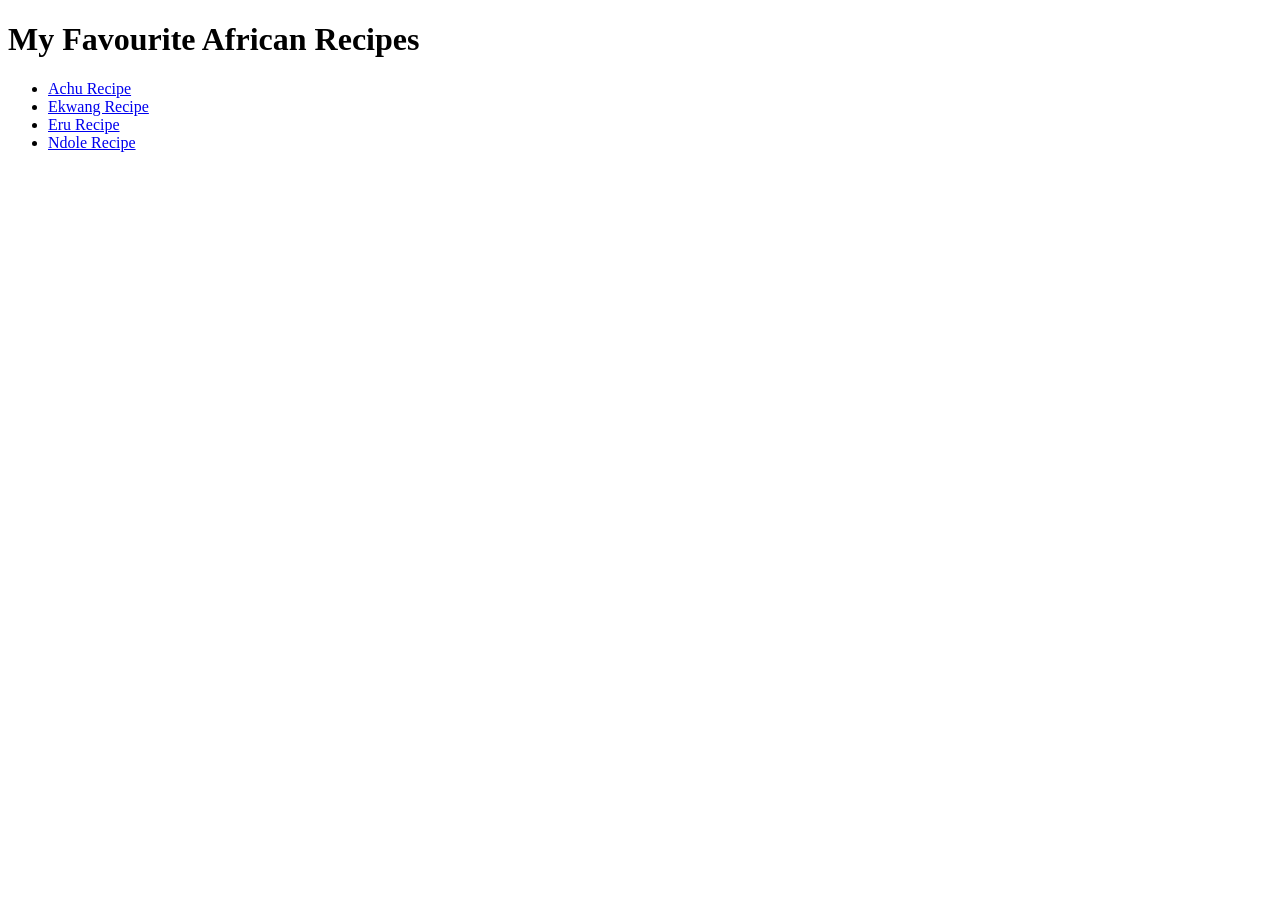
<file: index.html>
<!DOCTYPE html>
<html lang="en">
<head>
    <meta charset="UTF-8">
    <meta name="viewport" content="width=device-width, initial-scale=1.0">
    <title>Best African Recipes</title>
</head>
<body>
    <h1>My Favourite African Recipes</h1>
    <ul>
        <li><a href="./recipes/achu.html">Achu Recipe</a></li>
        <li><a href="./recipes/ekwang.html">Ekwang Recipe</a></li>
        <li><a href="./recipes/eru.html">Eru Recipe</a></li>
        <li><a href="./recipes/ndole.html">Ndole Recipe</a></li>
    </ul> 
</body>
</html>
</file>
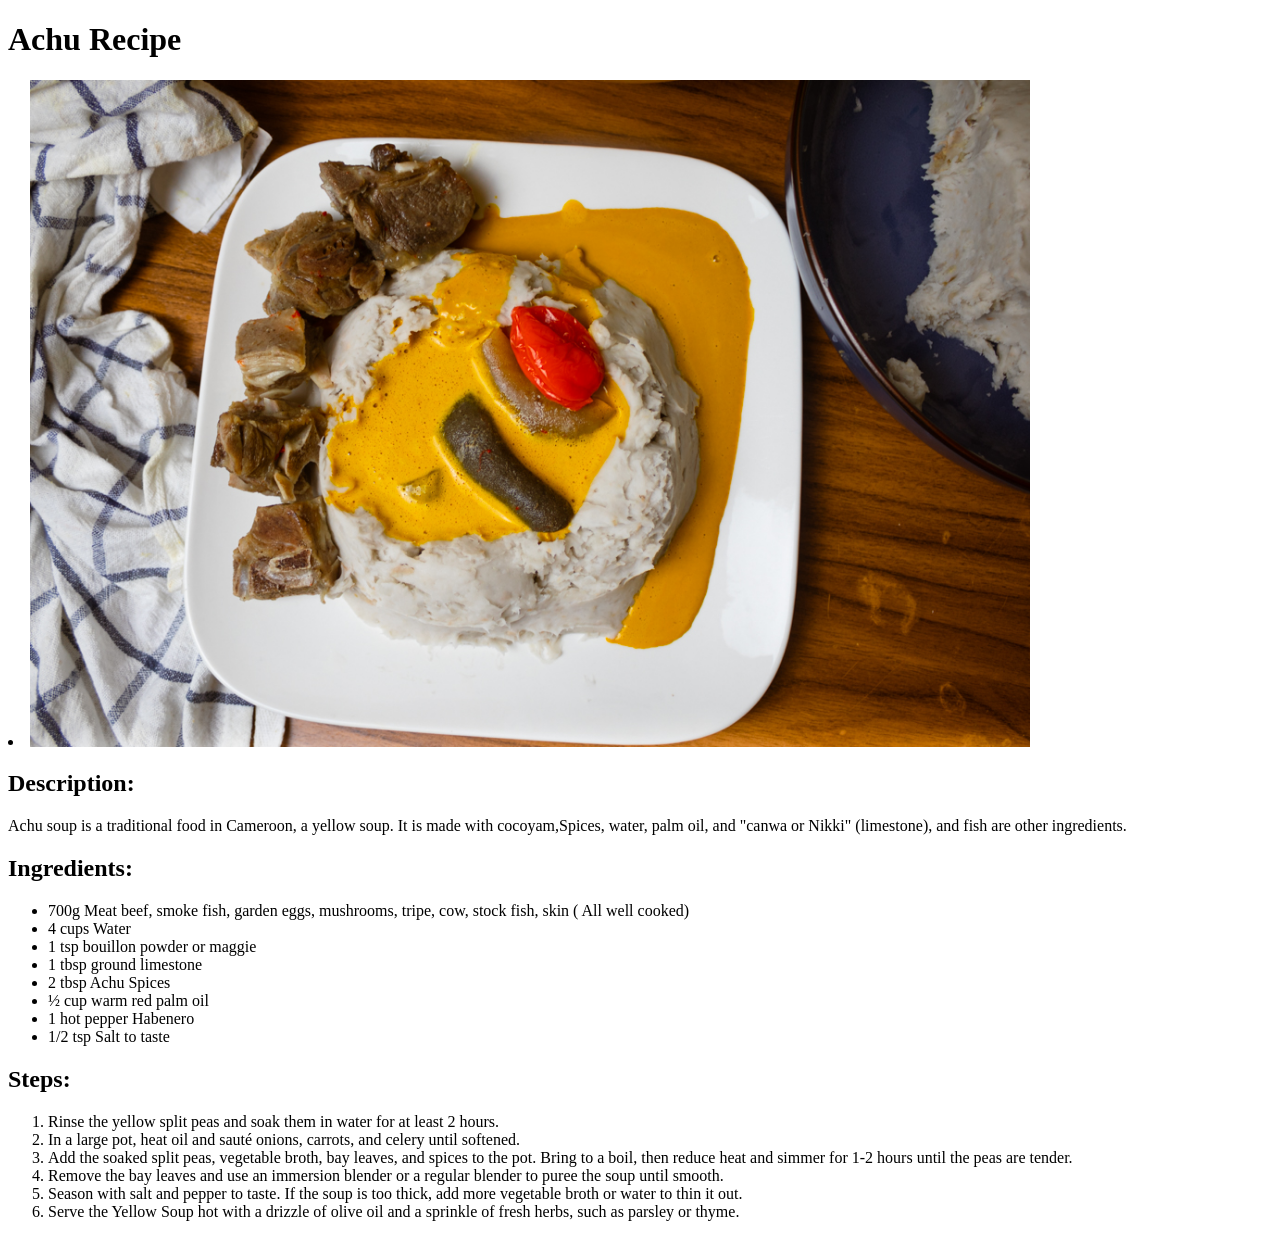
<file: recipes/achu.html>
<!DOCTYPE html>
<html lang="en">
<head>
    <meta charset="UTF-8">
    <meta name="viewport" content="width=device-width, initial-scale=1.0">
    <title>Achu</title>
</head>
<body>
    <h1>Achu Recipe</h1>
    <li><img src="../images/achu2.jpeg" width="1000" height="auto" alt="image of cameroonian dish achu also called yellow soup."></li>
    <h2>Description:</h2>
    <p>Achu soup is a traditional food in Cameroon, a yellow soup. It is made with cocoyam,Spices, water, palm oil, and "canwa or Nikki" (limestone), and fish are other ingredients.</p>
    <h2>Ingredients:</h2>
    <ul>
        <li>700g Meat beef, smoke fish, garden eggs, mushrooms, tripe, cow, stock fish, skin ( All well cooked)</li>
        <li>4 cups Water</li>
        <li>1 tsp bouillon powder or maggie</li>
        <li>1 tbsp ground limestone</li>
        <li>2 tbsp Achu Spices</li>
        <li>½ cup warm red palm oil</li>
        <li>1 hot pepper Habenero</li>
        <li>1/2 tsp Salt to taste</li>
    </ul>
    <h2>Steps:</h2>
    <ol>
        <li>Rinse the yellow split peas and soak them in water for at least 2 hours.</li>
        <li>In a large pot, heat oil and sauté onions, carrots, and celery until softened.</li>
        <li>Add the soaked split peas, vegetable broth, bay leaves, and spices to the pot. Bring to a boil, then reduce heat and simmer for 1-2 hours until the peas are tender.</li>
        <li>Remove the bay leaves and use an immersion blender or a regular blender to puree the soup until smooth.</li>
        <li>Season with salt and pepper to taste. If the soup is too thick, add more vegetable broth or water to thin it out.</li>
        <li>Serve the Yellow Soup hot with a drizzle of olive oil and a sprinkle of fresh herbs, such as parsley or thyme.</li>
    </ol>
</body>
</html>
</file>
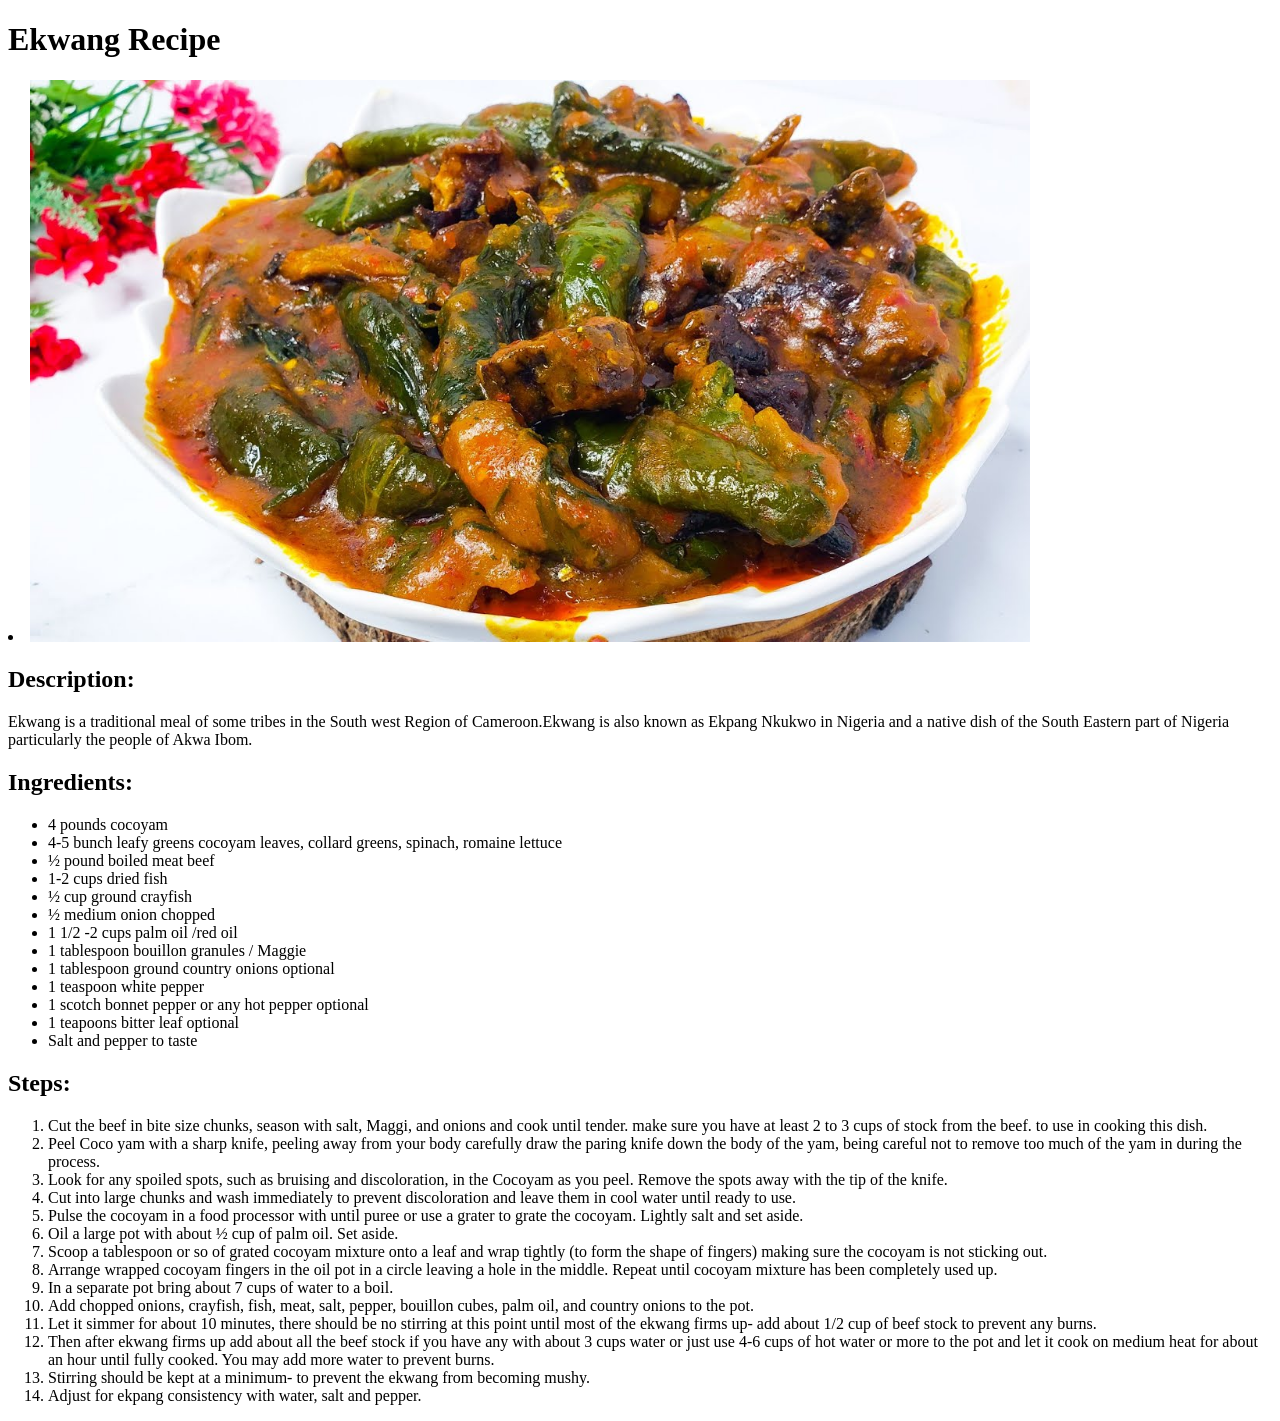
<file: recipes/ekwang.html>
<!DOCTYPE html>
<html lang="en">
<head>
    <meta charset="UTF-8">
    <meta name="viewport" content="width=device-width, initial-scale=1.0">
    <title>Ekwang</title>
</head>
<body>
    <h1>Ekwang Recipe</h1>
    <li><img src="../images/ekwang1.jpeg" width="1000" height="auto" alt="image of cameroonian dish ekwang, made from blended cocoyams wrapped in cocoyam leaves."></li>
    <h2>Description:</h2>
        <p>Ekwang is a traditional meal of some tribes in the South west Region of Cameroon.Ekwang is also known as Ekpang Nkukwo in Nigeria and a native dish of the South Eastern part of Nigeria particularly the people of Akwa Ibom.</p>
        <h2>Ingredients:</h2>
        <ul>
            <li>4 pounds cocoyam</li>
            <li>4-5 bunch leafy greens cocoyam leaves, collard greens, spinach, romaine lettuce</li>
            <li>½ pound boiled meat beef</li>
            <li>1-2 cups dried fish</li>
            <li>½ cup ground crayfish</li>
            <li>½ medium onion chopped</li>
            <li>1 1/2 -2 cups palm oil /red oil</li>
            <li>1 tablespoon bouillon granules / Maggie</li>
            <li>1 tablespoon ground country onions optional</li>
            <li>1 teaspoon white pepper</li>
            <li>1 scotch bonnet pepper or any hot pepper optional</li>
            <li>1 teapoons bitter leaf optional</li>
            <li>Salt and pepper to taste</li>
        </ul>
        <h2>Steps:</h2>
        <ol>
            <li>Cut the beef in bite size chunks, season with salt, Maggi, and onions and cook until tender. make sure you have at least 2 to 3 cups of stock from the beef. to use in cooking this dish.</li>
            <li>Peel Coco yam with a sharp knife, peeling away from your body carefully draw the paring knife down the body of the yam, being careful not to remove too much of the yam in during the process.</li>
            <li>Look for any spoiled spots, such as bruising and discoloration, in the Cocoyam as you peel. Remove the spots away with the tip of the knife.</li>
            <li>Cut into large chunks and wash immediately to prevent discoloration and leave them in cool water until ready to use.</li>
            <li>Pulse the cocoyam in a food processor with until puree or use a grater to grate the cocoyam. Lightly salt and set aside.</li>
            <li>Oil a large pot with about ½ cup of palm oil. Set aside.</li>
            <li>Scoop a tablespoon or so of grated cocoyam mixture onto a leaf and wrap tightly (to form the shape of fingers) making sure the cocoyam is not sticking out.</li>
            <li>Arrange wrapped cocoyam fingers in the oil pot in a circle leaving a hole in the middle. Repeat until cocoyam mixture has been completely used up.</li>
            <li>In a separate pot bring about 7 cups of water to a boil.</li>
            <li>Add chopped onions, crayfish, fish, meat, salt, pepper, bouillon cubes, palm oil, and country onions to the pot.</li>
            <li>Let it simmer for about 10 minutes, there should be no stirring at this point until most of the ekwang firms up- add about 1/2 cup of beef stock to prevent any burns.</li>
            <li>Then after ekwang firms up add about all the beef stock if you have any with about 3 cups water or just use 4-6 cups of hot water or more to the pot and let it cook on medium heat for about an hour until fully cooked. You may add more water to prevent burns.</li>
            <li>Stirring should be kept at a minimum- to prevent the ekwang from becoming mushy.</li>
            <li>Adjust for ekpang consistency with water, salt and pepper.</li>
        </ol>
</body>
</html>
</file>
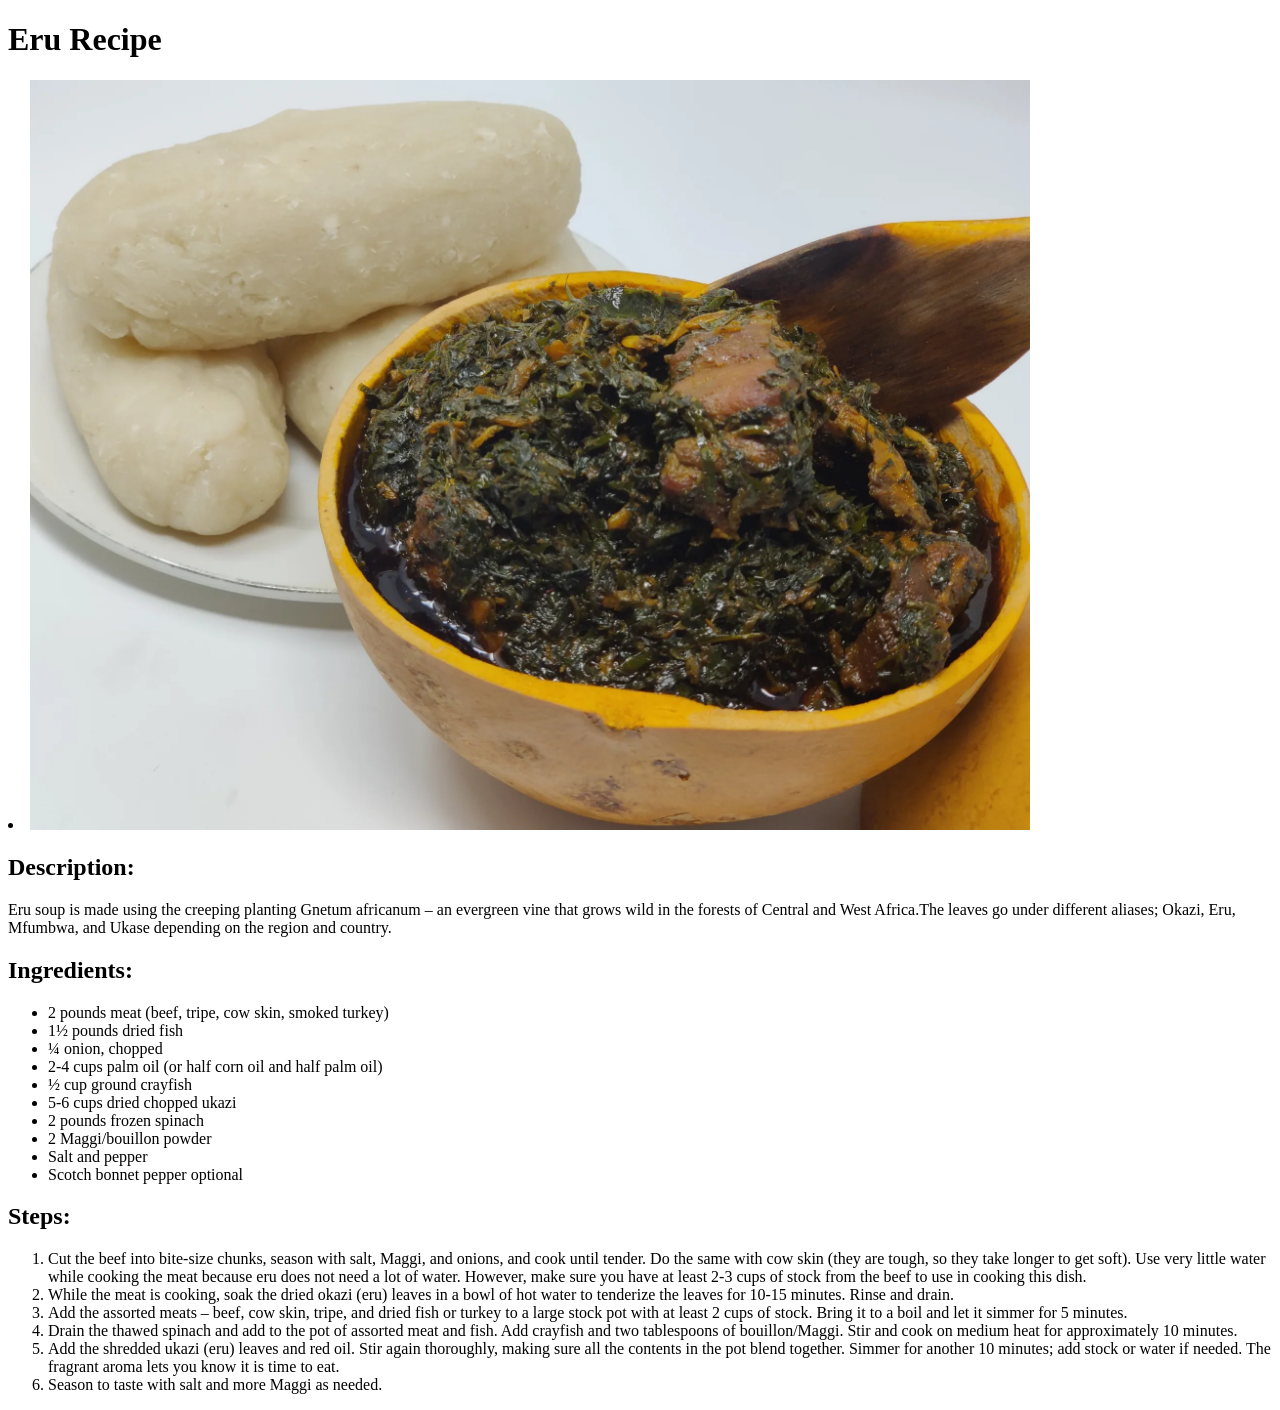
<file: recipes/eru.html>
<!DOCTYPE html>
<html lang="en">
<head>
    <meta charset="UTF-8">
    <meta name="viewport" content="width=device-width, initial-scale=1.0">
    <title>Eru</title>
</head>
<body>
    <h1>Eru Recipe</h1>
    <li><img src="../images/eru2.jpeg" width="1000" height="auto" alt="Image of cameroonian dish eru, also known as afang soup in nigeria."></li>
    <h2>Description:</h2>
    <p>Eru soup is made using the creeping planting Gnetum africanum – an evergreen vine that grows wild in the forests of Central and West Africa.The leaves go under different aliases; Okazi, Eru, Mfumbwa, and Ukase depending on the region and country.</p>
    <h2>Ingredients:</h2>
    <ul>
        <li>2 pounds meat (beef, tripe, cow skin, smoked turkey)</li>
        <li>1½ pounds dried fish</li>
        <li>¼ onion, chopped</li>
        <li>2-4 cups palm oil (or half corn oil and half palm oil)</li>
        <li>½ cup ground crayfish</li>
        <li>5-6 cups dried chopped ukazi</li>
        <li>2 pounds frozen spinach</li>
        <li>2 Maggi/bouillon powder</li>
        <li>Salt and pepper</li>
        <li>Scotch bonnet pepper optional</li>
    </ul>
    <h2>Steps:</h2>
    <ol>
        <li>Cut the beef into bite-size chunks, season with salt, Maggi, and onions, and cook until tender. Do the same with cow skin (they are tough, so they take longer to get soft). Use very little water while cooking the meat because eru does not need a lot of water. However, make sure you have at least 2-3 cups of stock from the beef to use in cooking this dish.</li>
        <li>While the meat is cooking, soak the dried okazi (eru) leaves in a bowl of hot water to tenderize the leaves for 10-15 minutes. Rinse and drain.</li>
        <li>Add the assorted meats – beef, cow skin, tripe, and dried fish or turkey to a large stock pot with at least 2 cups of stock. Bring it to a boil and let it simmer for 5 minutes.</li>
        <li>Drain the thawed spinach and add to the pot of assorted meat and fish. Add crayfish and two tablespoons of bouillon/Maggi. Stir and cook on medium heat for approximately 10 minutes.</li>
        <li>Add the shredded ukazi (eru) leaves and red oil. Stir again thoroughly, making sure all the contents in the pot blend together. Simmer for another 10 minutes; add stock or water if needed. The fragrant aroma lets you know it is time to eat.</li>
        <li>Season to taste with salt and more Maggi as needed.</li>
    </ol>
</body>
</html>
</file>
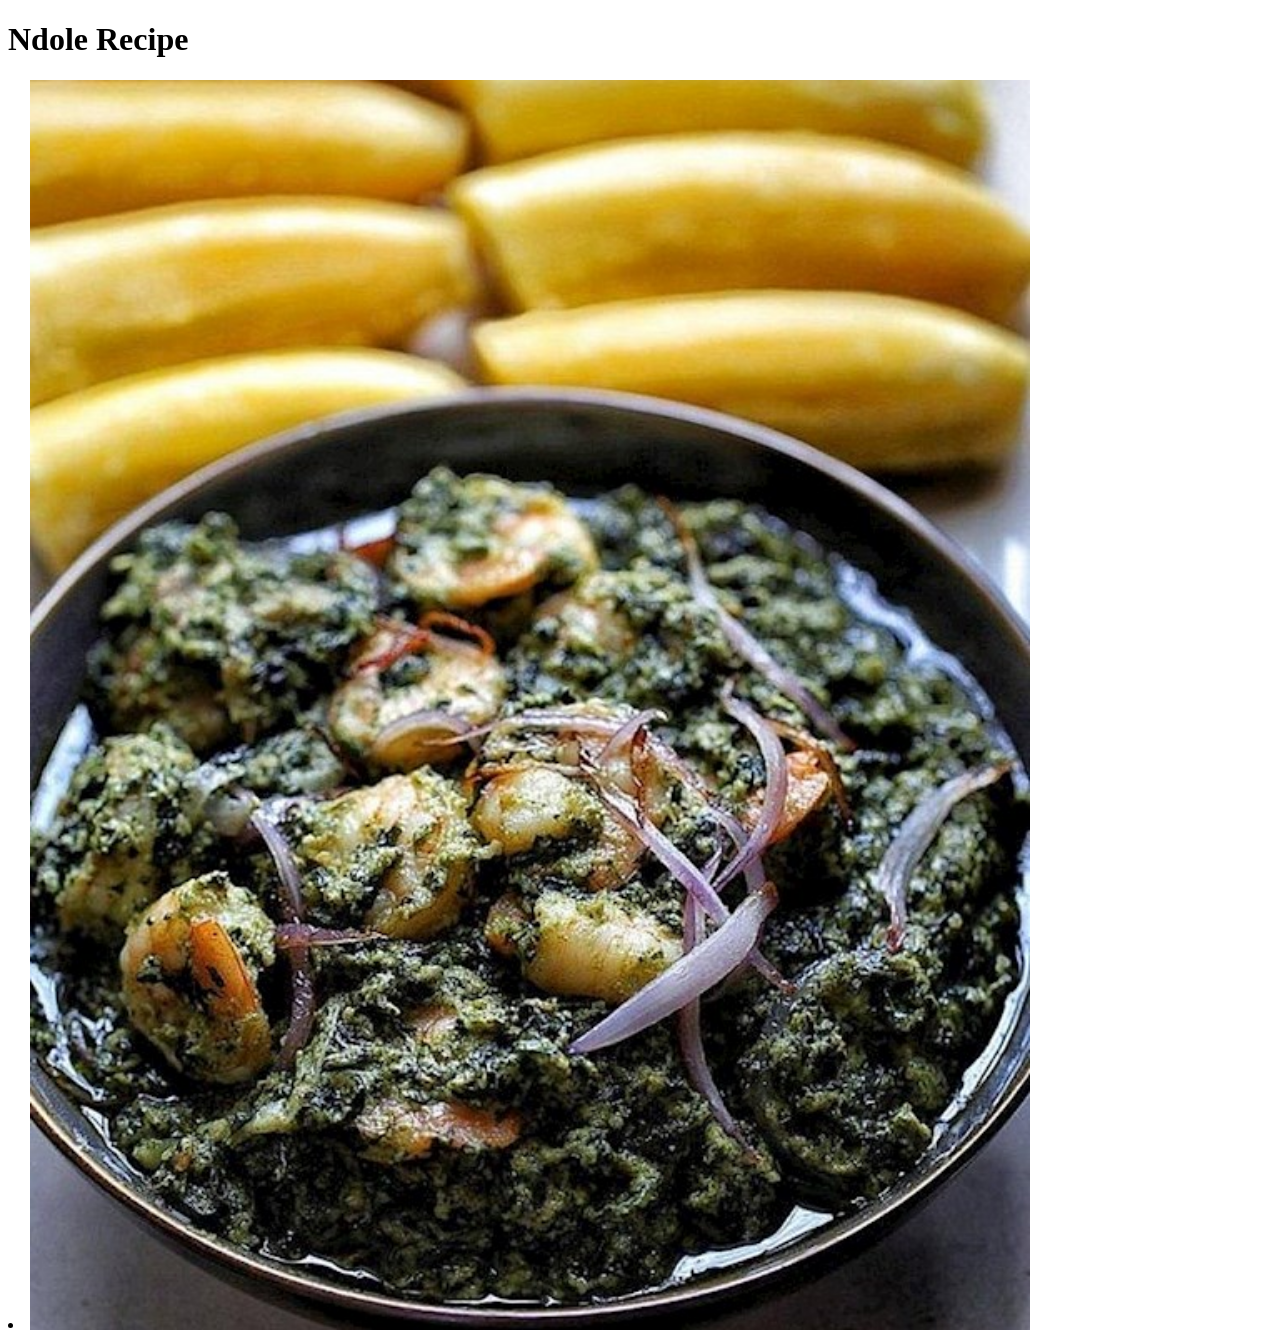
<file: recipes/ndole.html>
<!DOCTYPE html>
<html lang="en">
<head>
    <meta charset="UTF-8">
    <meta name="viewport" content="width=device-width, initial-scale=1.0">
    <title>Ndole</title>
</head>
<body>
    <h1>Ndole Recipe</h1>
    <li><img src="../images/ndole.jpeg" width="1000" height="auto" alt="image of cameroonian dish ndole, made from bitterleaf and cooked with peanut and assorted meat."></li>
</body>
</html>
</file>
